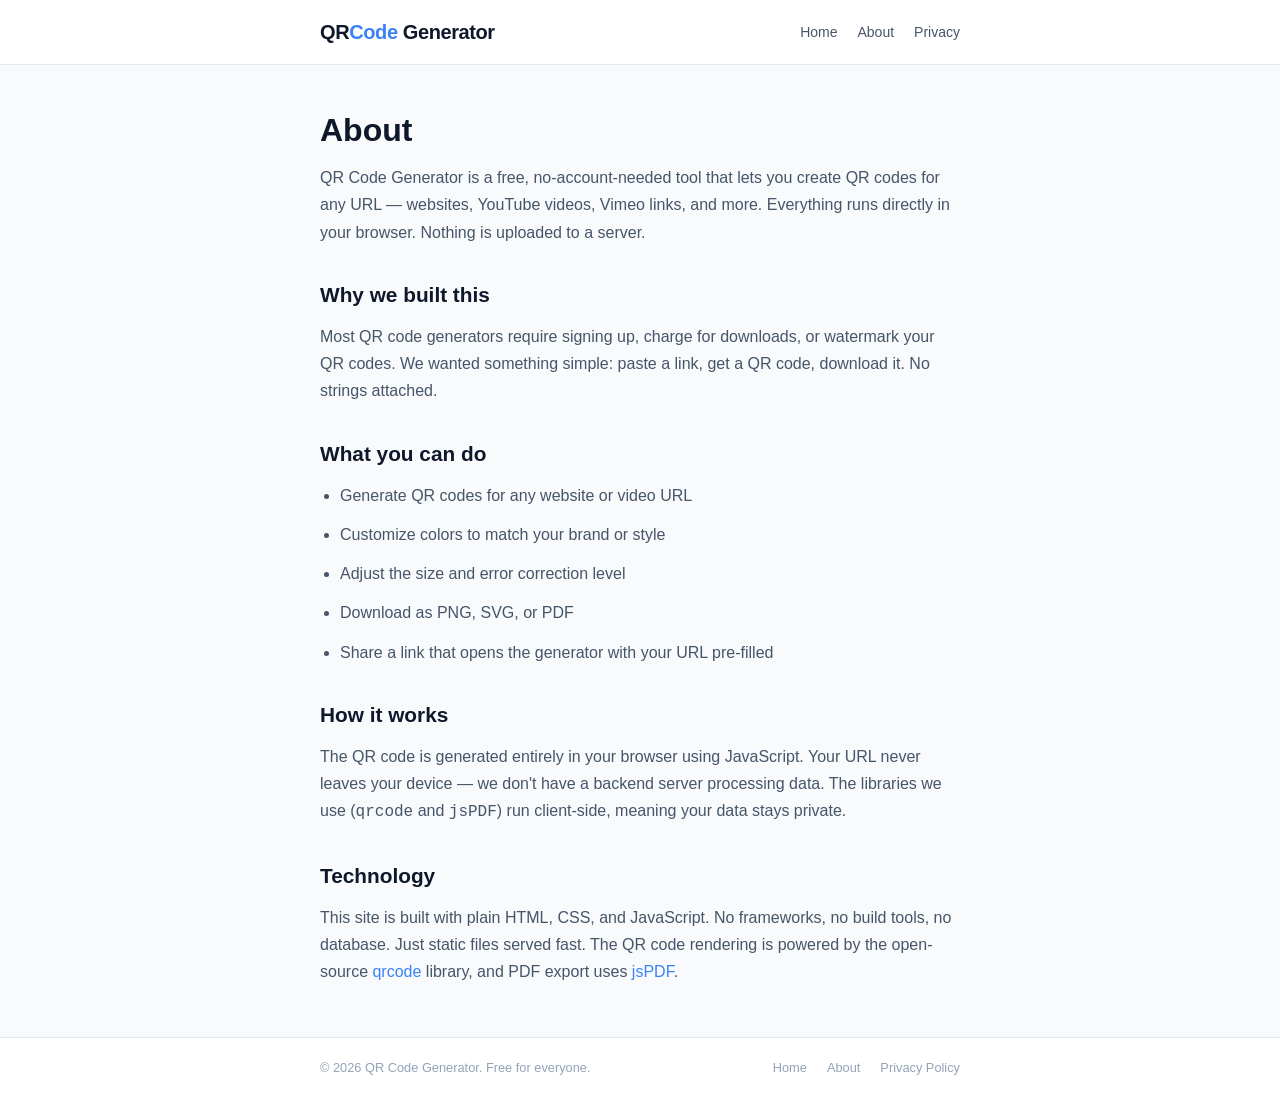
<file: about.html>
<!DOCTYPE html>
<html lang="en">
<head>
  <meta charset="UTF-8">
  <meta name="viewport" content="width=device-width, initial-scale=1.0">
  <title>About — QR Code Generator</title>
  <meta name="description" content="About the QR Code Generator — a free, no-account tool to create QR codes for websites, videos, and any URL.">
  <meta name="robots" content="index, follow">
  <link rel="stylesheet" href="css/style.css">
</head>
<body>

  <header class="site-header">
    <div class="container">
      <a href="/" class="site-title">QR<span>Code</span> Generator</a>
      <nav class="site-nav">
        <a href="/">Home</a>
        <a href="about.html">About</a>
        <a href="privacy.html">Privacy</a>
      </nav>
    </div>
  </header>

  <main class="content-page">
    <h1>About</h1>
    <p>
      QR Code Generator is a free, no-account-needed tool that lets you create QR codes
      for any URL — websites, YouTube videos, Vimeo links, and more. Everything runs
      directly in your browser. Nothing is uploaded to a server.
    </p>

    <h2>Why we built this</h2>
    <p>
      Most QR code generators require signing up, charge for downloads, or watermark your
      QR codes. We wanted something simple: paste a link, get a QR code, download it.
      No strings attached.
    </p>

    <h2>What you can do</h2>
    <ul>
      <li>Generate QR codes for any website or video URL</li>
      <li>Customize colors to match your brand or style</li>
      <li>Adjust the size and error correction level</li>
      <li>Download as PNG, SVG, or PDF</li>
      <li>Share a link that opens the generator with your URL pre-filled</li>
    </ul>

    <h2>How it works</h2>
    <p>
      The QR code is generated entirely in your browser using JavaScript. Your URL never
      leaves your device — we don't have a backend server processing data. The libraries
      we use (<code>qrcode</code> and <code>jsPDF</code>) run client-side, meaning your
      data stays private.
    </p>

    <h2>Technology</h2>
    <p>
      This site is built with plain HTML, CSS, and JavaScript. No frameworks, no build
      tools, no database. Just static files served fast. The QR code rendering is powered
      by the open-source <a href="https://github.com/soldair/node-qrcode" target="_blank" rel="noopener">qrcode</a>
      library, and PDF export uses <a href="https://github.com/parallax/jsPDF" target="_blank" rel="noopener">jsPDF</a>.
    </p>
  </main>

  <footer class="site-footer">
    <div class="container">
      <p>&copy; 2026 QR Code Generator. Free for everyone.</p>
      <nav>
        <a href="/">Home</a>
        <a href="about.html">About</a>
        <a href="privacy.html">Privacy Policy</a>
      </nav>
    </div>
  </footer>

</body>
</html>
</file>
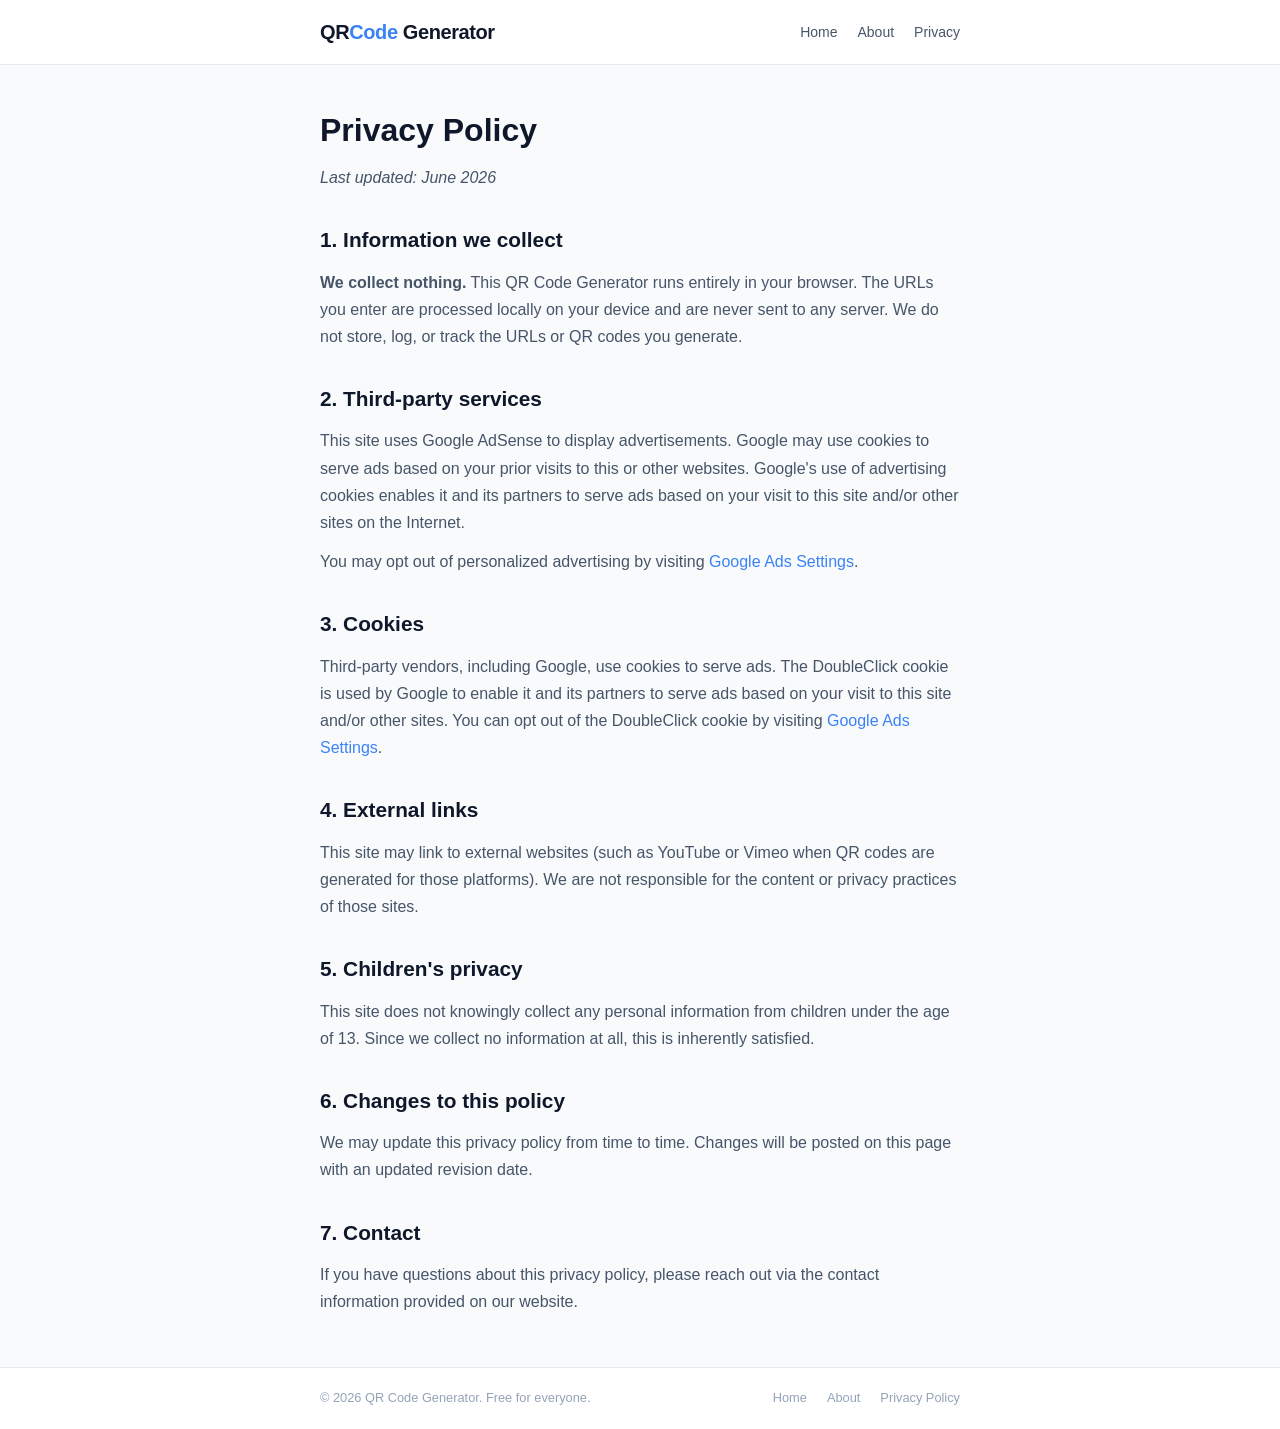
<file: privacy.html>
<!DOCTYPE html>
<html lang="en">
<head>
  <meta charset="UTF-8">
  <meta name="viewport" content="width=device-width, initial-scale=1.0">
  <title>Privacy Policy — QR Code Generator</title>
  <meta name="description" content="Privacy Policy for the QR Code Generator — learn how your data is handled.">
  <meta name="robots" content="index, follow">
  <link rel="stylesheet" href="css/style.css">
</head>
<body>

  <header class="site-header">
    <div class="container">
      <a href="/" class="site-title">QR<span>Code</span> Generator</a>
      <nav class="site-nav">
        <a href="/">Home</a>
        <a href="about.html">About</a>
        <a href="privacy.html">Privacy</a>
      </nav>
    </div>
  </header>

  <main class="content-page">
    <h1>Privacy Policy</h1>
    <p><em>Last updated: June 2026</em></p>

    <h2>1. Information we collect</h2>
    <p>
      <strong>We collect nothing.</strong> This QR Code Generator runs entirely in your
      browser. The URLs you enter are processed locally on your device and are never sent
      to any server. We do not store, log, or track the URLs or QR codes you generate.
    </p>

    <h2>2. Third-party services</h2>
    <p>
      This site uses Google AdSense to display advertisements. Google may use cookies to
      serve ads based on your prior visits to this or other websites. Google's use of
      advertising cookies enables it and its partners to serve ads based on your visit to
      this site and/or other sites on the Internet.
    </p>
    <p>
      You may opt out of personalized advertising by visiting
      <a href="https://www.google.com/settings/ads" target="_blank" rel="noopener">Google Ads Settings</a>.
    </p>

    <h2>3. Cookies</h2>
    <p>
      Third-party vendors, including Google, use cookies to serve ads. The
      DoubleClick cookie is used by Google to enable it and its partners to serve ads
      based on your visit to this site and/or other sites. You can opt out of the
      DoubleClick cookie by visiting
      <a href="https://www.google.com/settings/ads" target="_blank" rel="noopener">Google Ads Settings</a>.
    </p>

    <h2>4. External links</h2>
    <p>
      This site may link to external websites (such as YouTube or Vimeo when QR codes are
      generated for those platforms). We are not responsible for the content or privacy
      practices of those sites.
    </p>

    <h2>5. Children's privacy</h2>
    <p>
      This site does not knowingly collect any personal information from children under
      the age of 13. Since we collect no information at all, this is inherently satisfied.
    </p>

    <h2>6. Changes to this policy</h2>
    <p>
      We may update this privacy policy from time to time. Changes will be posted on this
      page with an updated revision date.
    </p>

    <h2>7. Contact</h2>
    <p>
      If you have questions about this privacy policy, please reach out via the contact
      information provided on our website.
    </p>
  </main>

  <footer class="site-footer">
    <div class="container">
      <p>&copy; 2026 QR Code Generator. Free for everyone.</p>
      <nav>
        <a href="/">Home</a>
        <a href="about.html">About</a>
        <a href="privacy.html">Privacy Policy</a>
      </nav>
    </div>
  </footer>

</body>
</html>
</file>
<file: css/style.css>
/* ============================================================
   QR Code Generator — Stylesheet
   ============================================================ */

:root {
  --bg: #f8fafc;
  --surface: #ffffff;
  --text: #0f172a;
  --text-secondary: #475569;
  --text-muted: #94a3b8;
  --border: #e2e8f0;
  --border-focus: #3b82f6;
  --accent: #3b82f6;
  --accent-hover: #2563eb;
  --accent-subtle: #eff6ff;
  --danger: #ef4444;
  --success: #22c55e;
  --youtube: #ff0000;
  --vimeo: #1ab7ea;
  --radius: 12px;
  --radius-sm: 8px;
  --radius-xs: 6px;
  --shadow: 0 1px 2px rgba(0, 0, 0, 0.05);
  --shadow-md: 0 4px 6px -1px rgba(0, 0, 0, 0.07), 0 2px 4px -2px rgba(0, 0, 0, 0.05);
  --shadow-lg: 0 10px 15px -3px rgba(0, 0, 0, 0.08), 0 4px 6px -4px rgba(0, 0, 0, 0.04);
  --font: -apple-system, BlinkMacSystemFont, 'Segoe UI', Roboto, 'Helvetica Neue', Arial, sans-serif;
  --transition: 150ms ease;
}

/* Reset */
*,
*::before,
*::after {
  box-sizing: border-box;
  margin: 0;
  padding: 0;
}

html {
  font-size: 16px;
  -webkit-text-size-adjust: 100%;
}

body {
  font-family: var(--font);
  background: var(--bg);
  color: var(--text);
  line-height: 1.6;
  min-height: 100vh;
  display: flex;
  flex-direction: column;
}

a {
  color: var(--accent);
  text-decoration: none;
  transition: color var(--transition);
}

a:hover {
  color: var(--accent-hover);
}

/* Container */
.container {
  width: 100%;
  max-width: 680px;
  margin: 0 auto;
  padding: 0 20px;
}

/* Header */
.site-header {
  background: var(--surface);
  border-bottom: 1px solid var(--border);
  padding: 16px 0;
  position: sticky;
  top: 0;
  z-index: 10;
  backdrop-filter: blur(8px);
  -webkit-backdrop-filter: blur(8px);
}

.site-header .container {
  display: flex;
  align-items: center;
  justify-content: space-between;
}

.site-title {
  font-size: 1.25rem;
  font-weight: 700;
  color: var(--text);
  letter-spacing: -0.02em;
}

.site-title span {
  color: var(--accent);
}

.site-nav {
  display: flex;
  gap: 20px;
}

.site-nav a {
  font-size: 0.875rem;
  font-weight: 500;
  color: var(--text-secondary);
}

.site-nav a:hover {
  color: var(--text);
}

/* Main */
.site-main {
  flex: 1;
  padding: 40px 0 60px;
}

/* Hero */
.hero {
  text-align: center;
  margin-bottom: 32px;
}

.hero h1 {
  font-size: 2rem;
  font-weight: 800;
  letter-spacing: -0.03em;
  color: var(--text);
  margin-bottom: 8px;
}

.hero p {
  font-size: 1.05rem;
  color: var(--text-secondary);
  max-width: 400px;
  margin: 0 auto;
}

/* Generator Card */
.generator-card {
  background: var(--surface);
  border: 1px solid var(--border);
  border-radius: var(--radius);
  padding: 28px;
  box-shadow: var(--shadow);
  margin-bottom: 24px;
}

/* Input */
.input-wrapper {
  position: relative;
  margin-bottom: 24px;
}

.input-wrapper input {
  width: 100%;
  padding: 14px 16px;
  font-size: 1rem;
  font-family: var(--font);
  border: 2px solid var(--border);
  border-radius: var(--radius-sm);
  background: var(--bg);
  color: var(--text);
  transition: border-color var(--transition), box-shadow var(--transition);
  outline: none;
}

.input-wrapper input::placeholder {
  color: var(--text-muted);
}

.input-wrapper input:focus {
  border-color: var(--border-focus);
  box-shadow: 0 0 0 3px rgba(59, 130, 246, 0.15);
}

.url-badge {
  display: none;
  position: absolute;
  right: 12px;
  top: 50%;
  transform: translateY(-50%);
  font-size: 0.7rem;
  font-weight: 700;
  text-transform: uppercase;
  letter-spacing: 0.04em;
  padding: 4px 10px;
  border-radius: 20px;
}

.url-badge.youtube {
  display: block;
  background: #fff0f0;
  color: var(--youtube);
}

.url-badge.vimeo {
  display: block;
  background: #f0faff;
  color: var(--vimeo);
}

.url-badge.website {
  display: block;
  background: var(--accent-subtle);
  color: var(--accent);
}

/* QR Preview */
.qr-preview {
  display: flex;
  align-items: center;
  justify-content: center;
  min-height: 280px;
  background: var(--bg);
  border: 2px dashed var(--border);
  border-radius: var(--radius-sm);
  margin-bottom: 24px;
  position: relative;
  overflow: hidden;
  transition: border-color var(--transition);
}

.qr-preview.active {
  border-color: var(--border);
  border-style: solid;
}

#qrCanvas {
  display: none;
  max-width: 100%;
  height: auto;
  padding: 8px;
}

.qr-placeholder {
  display: flex;
  flex-direction: column;
  align-items: center;
  gap: 12px;
  color: var(--text-muted);
}

.qr-placeholder svg {
  opacity: 0.35;
}

.qr-placeholder span {
  font-size: 0.9rem;
  font-weight: 500;
}

/* Section Label */
.section-label {
  display: flex;
  align-items: center;
  justify-content: space-between;
  margin-bottom: 12px;
}

.section-label span {
  font-size: 0.8rem;
  font-weight: 700;
  text-transform: uppercase;
  letter-spacing: 0.05em;
  color: var(--text-secondary);
}

/* Download Buttons */
.download-buttons {
  display: flex;
  gap: 10px;
  flex-wrap: wrap;
}

.btn {
  display: inline-flex;
  align-items: center;
  justify-content: center;
  gap: 6px;
  padding: 10px 18px;
  font-size: 0.875rem;
  font-weight: 600;
  font-family: var(--font);
  border: none;
  border-radius: var(--radius-xs);
  cursor: pointer;
  transition: all var(--transition);
  white-space: nowrap;
  outline: none;
}

.btn:disabled {
  opacity: 0.45;
  cursor: not-allowed;
  pointer-events: none;
}

.btn-primary {
  background: var(--accent);
  color: #fff;
}

.btn-primary:hover:not(:disabled) {
  background: var(--accent-hover);
  box-shadow: 0 2px 8px rgba(59, 130, 246, 0.35);
}

.btn-secondary {
  background: var(--surface);
  color: var(--text);
  border: 1px solid var(--border);
}

.btn-secondary:hover:not(:disabled) {
  background: var(--bg);
  border-color: var(--text-muted);
}

.btn-outline {
  background: transparent;
  color: var(--accent);
  border: 1px solid var(--accent);
}

.btn-outline:hover:not(:disabled) {
  background: var(--accent-subtle);
}

.btn-icon {
  width: 18px;
  height: 18px;
}

/* Customization Toggle */
.customize-toggle {
  display: flex;
  align-items: center;
  justify-content: center;
  gap: 6px;
  width: 100%;
  padding: 10px;
  font-size: 0.85rem;
  font-weight: 600;
  font-family: var(--font);
  color: var(--text-secondary);
  background: none;
  border: none;
  cursor: pointer;
  transition: color var(--transition);
  margin-bottom: 4px;
}

.customize-toggle:hover {
  color: var(--text);
}

.customize-toggle .arrow {
  transition: transform 250ms ease;
  display: inline-block;
}

.customize-toggle.open .arrow {
  transform: rotate(180deg);
}

/* Customization Panel */
.customization-panel {
  display: grid;
  grid-template-columns: 1fr 1fr;
  gap: 16px;
  max-height: 0;
  overflow: hidden;
  transition: max-height 350ms ease, margin-top 350ms ease;
  margin-top: 0;
}

.customization-panel.open {
  max-height: 500px;
  margin-top: 8px;
}

.custom-group {
  display: flex;
  flex-direction: column;
  gap: 6px;
}

.custom-group label {
  font-size: 0.8rem;
  font-weight: 600;
  color: var(--text-secondary);
  letter-spacing: 0.01em;
}

.custom-group input[type="color"] {
  width: 100%;
  height: 36px;
  border: 1px solid var(--border);
  border-radius: var(--radius-xs);
  cursor: pointer;
  padding: 2px;
  background: var(--surface);
}

.custom-group input[type="range"] {
  width: 100%;
  accent-color: var(--accent);
  cursor: pointer;
}

.custom-group select {
  width: 100%;
  padding: 8px 12px;
  font-size: 0.85rem;
  font-family: var(--font);
  border: 1px solid var(--border);
  border-radius: var(--radius-xs);
  background: var(--surface);
  color: var(--text);
  cursor: pointer;
  outline: none;
  transition: border-color var(--transition);
}

.custom-group select:focus {
  border-color: var(--border-focus);
}

.color-presets {
  display: flex;
  gap: 6px;
  flex-wrap: wrap;
  margin-top: 4px;
}

.color-preset {
  width: 22px;
  height: 22px;
  border-radius: 50%;
  border: 2px solid var(--border);
  cursor: pointer;
  transition: transform var(--transition), border-color var(--transition);
  padding: 0;
  outline: none;
}

.color-preset:hover {
  transform: scale(1.15);
}

.color-preset.active {
  border-color: var(--accent);
  transform: scale(1.1);
}

.size-value {
  font-weight: 700;
  color: var(--accent);
}

/* Ad Container */
.ad-container {
  text-align: center;
  margin: 24px 0;
  min-height: 90px;
  display: flex;
  align-items: center;
  justify-content: center;
  border: 1px dashed var(--border);
  border-radius: var(--radius-sm);
  background: var(--surface);
  color: var(--text-muted);
  font-size: 0.8rem;
}

/* Info Section */
.info-section {
  margin-top: 48px;
  text-align: center;
}

.info-section h2 {
  font-size: 1.4rem;
  font-weight: 700;
  margin-bottom: 20px;
}

.steps {
  display: grid;
  grid-template-columns: repeat(3, 1fr);
  gap: 16px;
}

.step {
  background: var(--surface);
  border: 1px solid var(--border);
  border-radius: var(--radius-sm);
  padding: 20px;
}

.step-number {
  font-size: 2rem;
  font-weight: 800;
  color: var(--accent);
  opacity: 0.2;
  line-height: 1;
  margin-bottom: 8px;
}

.step h3 {
  font-size: 0.95rem;
  font-weight: 700;
  margin-bottom: 4px;
}

.step p {
  font-size: 0.825rem;
  color: var(--text-secondary);
  line-height: 1.5;
}

/* Toast */
.toast {
  position: fixed;
  bottom: 24px;
  left: 50%;
  transform: translateX(-50%) translateY(100px);
  background: var(--text);
  color: #fff;
  padding: 12px 24px;
  border-radius: var(--radius-xs);
  font-size: 0.875rem;
  font-weight: 500;
  z-index: 1000;
  transition: transform 300ms ease;
  box-shadow: var(--shadow-lg);
}

.toast.show {
  transform: translateX(-50%) translateY(0);
}

.toast.error {
  background: var(--danger);
}

/* Footer */
.site-footer {
  background: var(--surface);
  border-top: 1px solid var(--border);
  padding: 20px 0;
  text-align: center;
}

.site-footer .container {
  display: flex;
  align-items: center;
  justify-content: space-between;
  flex-wrap: wrap;
  gap: 12px;
}

.site-footer p {
  font-size: 0.8rem;
  color: var(--text-muted);
}

.site-footer nav {
  display: flex;
  gap: 20px;
}

.site-footer nav a {
  font-size: 0.8rem;
  color: var(--text-muted);
}

.site-footer nav a:hover {
  color: var(--text-secondary);
}

/* Content Pages (about, privacy) */
.content-page {
  max-width: 680px;
  margin: 0 auto;
  padding: 40px 20px;
}

.content-page h1 {
  font-size: 2rem;
  font-weight: 800;
  margin-bottom: 8px;
}

.content-page h2 {
  font-size: 1.3rem;
  font-weight: 700;
  margin-top: 32px;
  margin-bottom: 12px;
}

.content-page p,
.content-page li {
  color: var(--text-secondary);
  line-height: 1.7;
  margin-bottom: 12px;
}

.content-page ul {
  padding-left: 20px;
}

/* Responsive */
@media (max-width: 640px) {
  .hero h1 {
    font-size: 1.5rem;
  }

  .hero p {
    font-size: 0.95rem;
  }

  .generator-card {
    padding: 20px 16px;
  }

  .customization-panel {
    grid-template-columns: 1fr;
  }

  .steps {
    grid-template-columns: 1fr;
  }

  .download-buttons {
    flex-direction: column;
  }

  .download-buttons .btn {
    width: 100%;
  }

  .site-footer .container {
    flex-direction: column;
    text-align: center;
  }
}
</file>
